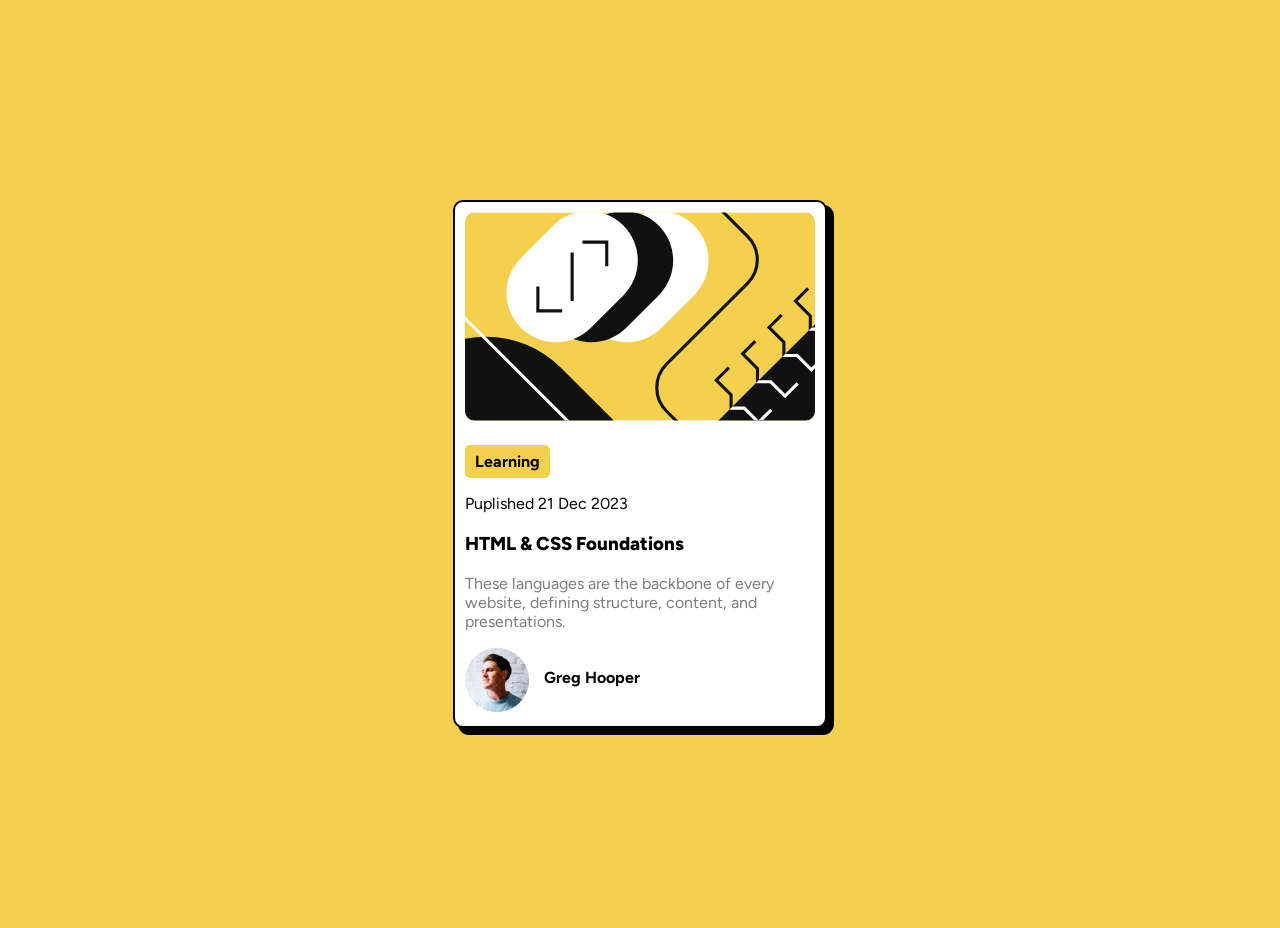
<file: index.html>
<!DOCTYPE html>
<html lang="en">
<head>
  <meta charset="UTF-8">
  <meta name="viewport" content="width=device-width, initial-scale=1.0"> <!-- displays site properly based on user's device -->
  <link rel="preconnect" href="https://fonts.googleapis.com">
  <link rel="preconnect" href="https://fonts.gstatic.com" crossorigin>
  <link href="https://fonts.googleapis.com/css2?family=Figtree:ital,wght@0,300..900;1,300..900&display=swap" rel="stylesheet">
  <link rel="icon" type="image/png" sizes="32x32" href="./assets/images/favicon-32x32.png">
  <link rel="stylesheet" href="style.css">
  <title>Frontend Mentor | Blog preview card</title>
</head>
<body>
  <section class="card">
    <picture class="card-image">
      <img class="card-image" src="./assets/images/illustration-article.svg" alt="">
    </picture>
    <div class="learning">Learning</div>
    <article>
      <p class="date">Puplished 21 Dec 2023</p>
      <h1>HTML & CSS Foundations</h1>
      <p class="body">These languages are the backbone of every website,
        defining structure, content, and presentations.
      </p>
    </article>
    <aside class="user">
      <picture>
        <img src="./assets/images/image-avatar.webp" alt="">
      </picture>
      <h4>Greg Hooper</h4>
    </aside>
  </section>
</body>
</html>
</file>
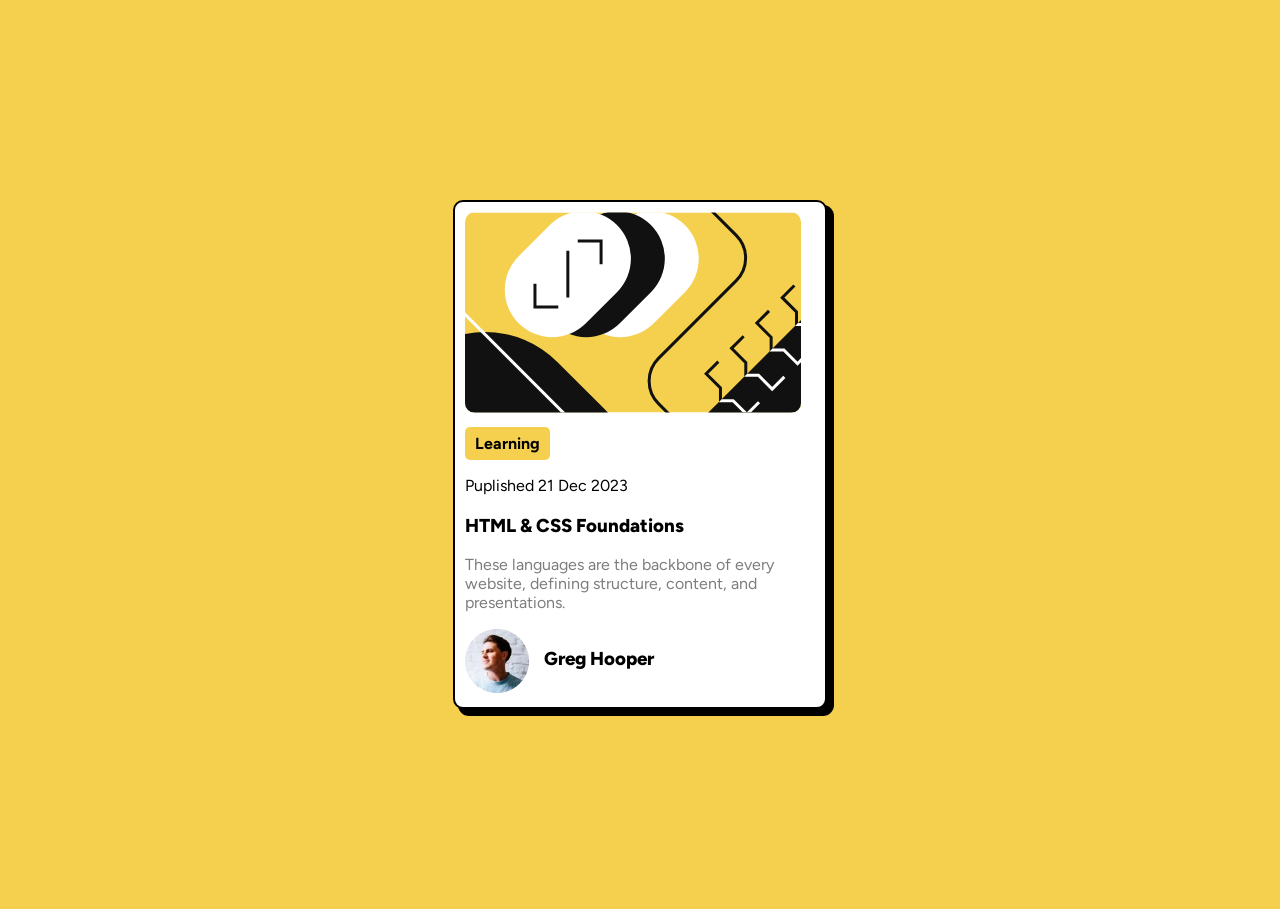
<file: blog-preview-card-main/index.html>
<!DOCTYPE html>
<html lang="en">
<head>
  <meta charset="UTF-8">
  <meta name="viewport" content="width=device-width, initial-scale=1.0"> <!-- displays site properly based on user's device -->
  <link rel="preconnect" href="https://fonts.googleapis.com">
  <link rel="preconnect" href="https://fonts.gstatic.com" crossorigin>
  <link href="https://fonts.googleapis.com/css2?family=Figtree:ital,wght@0,300..900;1,300..900&display=swap" rel="stylesheet">
  <link rel="icon" type="image/png" sizes="32x32" href="./assets/images/favicon-32x32.png">
  <link rel="stylesheet" href="style.css">
  <title>Frontend Mentor | Blog preview card</title>
</head>
<body>
  <section class="card">
    <picture>
      <img class="card-image" src="./assets/images/illustration-article.svg" alt="">
    </picture>
    <div class="learning">Learning</div>
    <article>
      <p class="date">Puplished 21 Dec 2023</p>
      <h1>HTML & CSS Foundations</h1>
      <p class="body">These languages are the backbone of every website,
        defining structure, content, and presentations.
      </p>
    </article>
    <aside class="user">
      <picture>
        <img src="./assets/images/image-avatar.webp" alt="">
      </picture>
      <h1>Greg Hooper</h1>
    </aside>
  </section>
</body>
</html>
</file>
<file: style.css>
body{
    display: flex;
    justify-content: center;
    margin: 200px auto;
    background-color: hsl(47, 88%, 63%);
    font-family: "Figtree", sans-serif;
}

.card{
    display: flex;
    flex-direction: column;
    justify-content: center;
    align-items: flex-start;
    width: 350px;
    height: auto;
    padding: 10px;
    border: 2px solid black;
    border-radius: 10px;
    background-color: #fff;
    box-shadow: 6px 6px 0px 1px rgb(0, 0, 0);
    
}

.card:hover{
    box-shadow: 15px 15px 0px 1px rgb(0, 0, 0);
    transition: all 1s ease;
}

picture .card-image{
    width: 100%;
}
.card-image{
    border-radius: 10px;
    margin-bottom: 10px;
    width: 100%;
}

.learning{
    padding: 7px 10px 7px 10px;
    background-color: hsl(47, 88%, 63%);
    border-radius: 5px;
    font-weight: bolder;
}

.user{
    display: flex;
    flex-direction: row;
    gap: 15px;
}
.body{
    font-size: 16px;
    color: #7d7d7d;
}

h1{
    font-family: "Figtree", sans-serif;
    font-weight: 800;

    
}

h1:hover{
    color:hsl(47, 88%, 63%);
}
</file>
<file: blog-preview-card-main/style.css>
body{
    display: flex;
    justify-content: center;
    margin: 200px auto;
    background-color: hsl(47, 88%, 63%);
    font-family: "Figtree", sans-serif;
}

.card{
    display: flex;
    flex-direction: column;
    justify-content: center;
    align-items: flex-start;
    width: 350px;
    height: auto;
    padding: 10px;
    border: 2px solid black;
    border-radius: 10px;
    background-color: #fff;
    box-shadow: 6px 6px 0px 1px rgb(0, 0, 0);
    
}

.card:hover{
    box-shadow: 15px 15px 0px 1px rgb(0, 0, 0);
    transition: all 1s ease;
}



.card-image{
    border-radius: 10px;
    margin-bottom: 10px;
}

.learning{
    padding: 7px 10px 7px 10px;
    background-color: hsl(47, 88%, 63%);
    border-radius: 5px;
    font-weight: bolder;
}

.user{
    display: flex;
    flex-direction: row;
    gap: 15px;
}
.body{
    font-size: 16px;
    color: #7d7d7d;
}

h1{
    font-family: "Figtree", sans-serif;
    font-weight: 800;

    
}

h1:hover{
    color:hsl(47, 88%, 63%);
}
</file>
